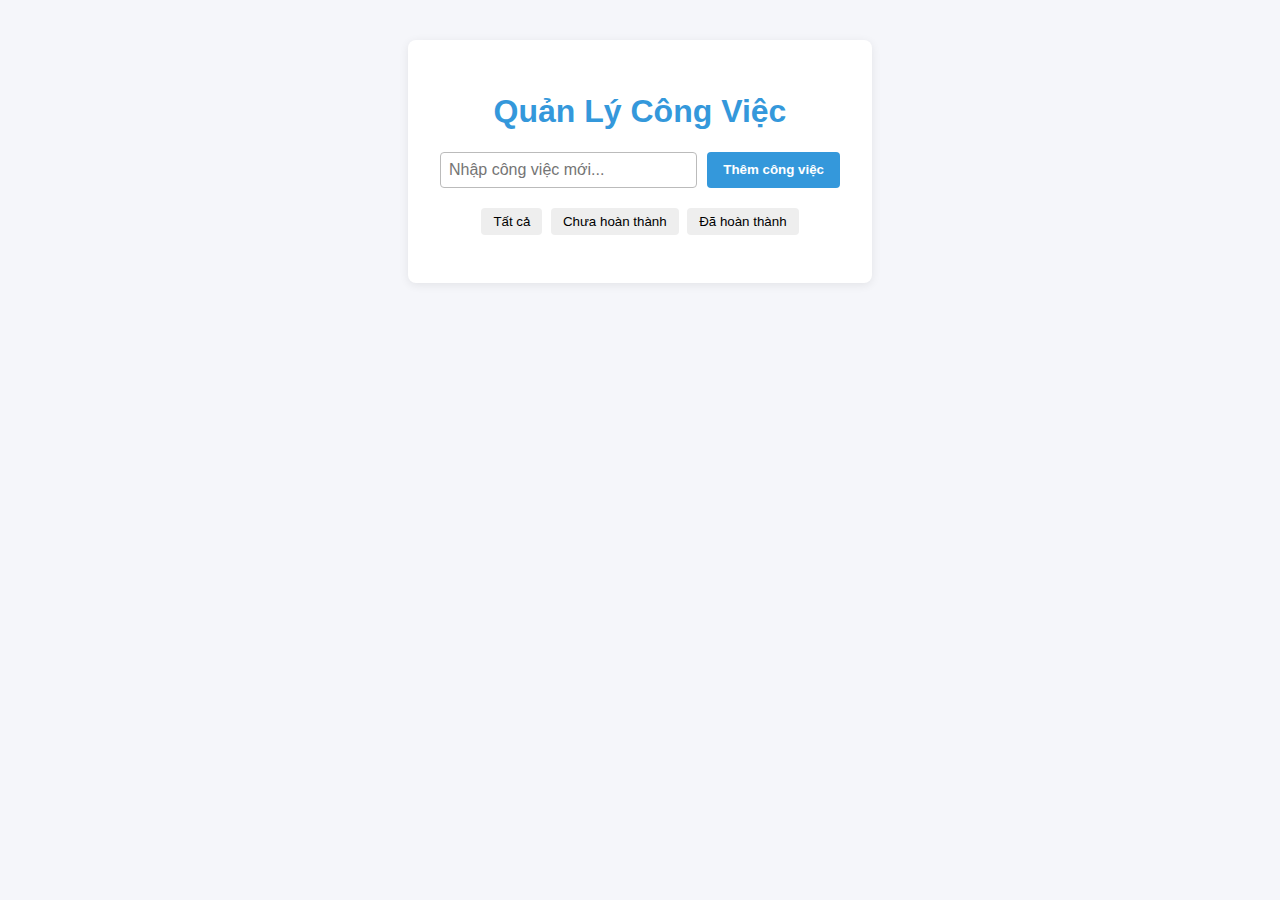
<file: GITHUB THỰC HÀNH 3/BÀI 1.1/index.html>
<!DOCTYPE html>
<html lang="vi">
<head>
    <meta charset="UTF-8">
    <title>Quản Lý Công Việc (Todo List)</title>
    <meta name="viewport" content="width=device-width, initial-scale=1.0">
    <link rel="stylesheet" href="style.css">
</head>
<body>
    <div class="todo-container">
        <h1>Quản Lý Công Việc</h1>
        <div class="input-group">
            <input type="text" id="task-input" placeholder="Nhập công việc mới...">
            <button id="add-task-btn">Thêm công việc</button>
        </div>
        <div class="filter-group">
            <button class="filter-btn" data-filter="all">Tất cả</button>
            <button class="filter-btn" data-filter="active">Chưa hoàn thành</button>
            <button class="filter-btn" data-filter="completed">Đã hoàn thành</button>
        </div>
        <ul id="task-list"></ul>
    </div>
    <script src="script.js"></script>
</body>
</html>
</file>
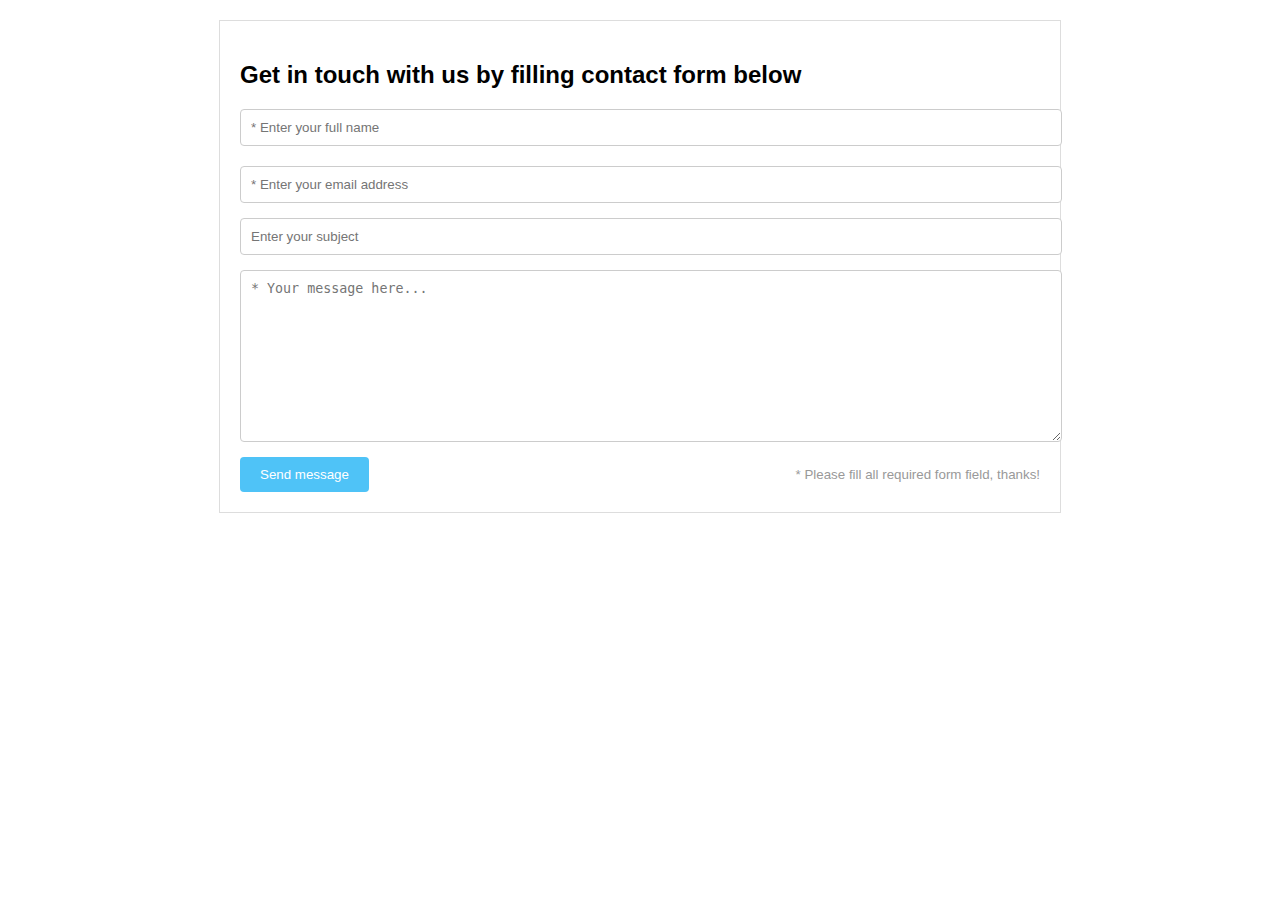
<file: GITHUB THỰC HÀNH 2/BÀI 1/CAU1.html>
<!DOCTYPE html>
<html lang="en">
  <head>
    <meta charset="UTF-8" />
    <meta name="viewport" content="width=device-width, initial-scale=1.0" />
    <title>Contact Form Flexbox</title>
    <style>
      body {
        font-family: Arial, sans-serif;
        margin: 20px;
      }

      .contact-form {
        border: 1px solid #ddd;
        padding: 20px;
        max-width: 800px;
        margin: 0 auto;
      }

      .contact-form h2 {
        margin-bottom: 20px;
      }

      .form-row {
        display: flex;
        flex-direction: column;
        gap: 20px;
        margin-bottom: 15px;
      }

      .form-row input,
      .form-row textarea {
        width: 100%;
        padding: 10px;
        border: 1px solid #ccc;
        border-radius: 4px;
      }

      .form-group {
        flex: 1;
        display: flex;
        flex-direction: column;
      }

      textarea {
        min-height: 150px;
        resize: vertical;
      }

      .button-row {
        display: flex;
        justify-content: space-between;
        align-items: center;
      }

      .button-row button {
        background-color: #4fc3f7;
        color: #fff;
        border: none;
        padding: 10px 20px;
        border-radius: 4px;
        cursor: pointer;
      }

      .button-row small {
        color: #999;
      }
    </style>
  </head>
  <body>
    <div class="contact-form">
      <h2>Get in touch with us by filling contact form below</h2>
      <form>
        <div class="form-row">
          <div class="form-group">
            <input type="text" placeholder="* Enter your full name" required />
          </div>
          <div class="form-group">
            <input
              type="email"
              placeholder="* Enter your email address"
              required
            />
          </div>
        </div>
        <div class="form-row">
          <input type="text" placeholder="Enter your subject" />
        </div>
        <div class="form-row">
          <textarea placeholder="* Your message here..." required></textarea>
        </div>
        <div class="button-row">
          <button type="submit">Send message</button>
          <small>* Please fill all required form field, thanks!</small>
        </div>
      </form>
    </div>
  </body>
</html>
</file>
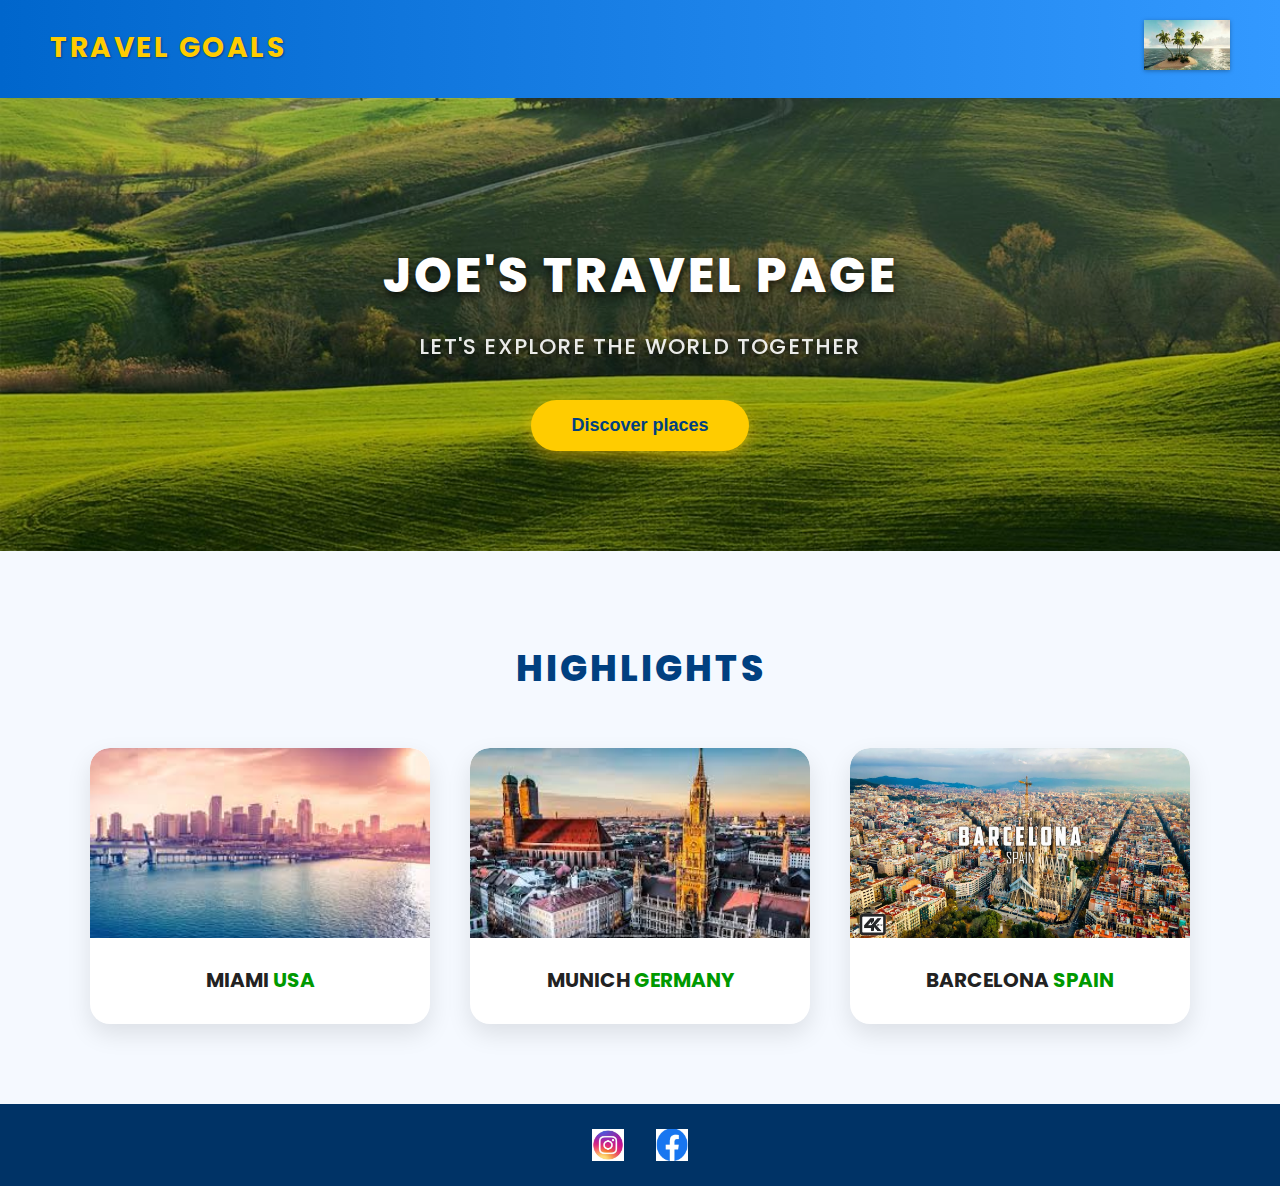
<file: GITHUB THỰC HÀNH 2/BÀI 2/CAU2.html>
<!DOCTYPE html>
<html lang="en">
  <head>
    <meta charset="UTF-8" />
    <meta name="viewport" content="width=device-width, initial-scale=1" />
    <title>Joe's Travel Page</title>
    <link
      href="https://fonts.googleapis.com/css2?family=Poppins:wght@400;700&display=swap"
      rel="stylesheet"
    />
    <style>
      /* Reset */
      * {
        box-sizing: border-box;
      }
      body {
        margin: 0;
        font-family: "Poppins", Arial, sans-serif;
        background-color: #f5f9ff;
        color: #222;
        line-height: 1.6;
      }
      header {
        background: linear-gradient(90deg, #0066cc, #3399ff);
        padding: 20px 50px;
        display: flex;
        justify-content: space-between;
        align-items: center;
        box-shadow: 0 3px 8px rgba(0, 102, 204, 0.3);
      }
      header h1 {
        color: #ffcc00;
        font-weight: 700;
        letter-spacing: 2.5px;
        font-size: 28px;
        margin: 0;
        text-transform: uppercase;
        text-shadow: 1px 1px 2px #004080;
      }
      nav img {
        height: 50px;
        filter: drop-shadow(0 1px 2px rgba(0, 0, 0, 0.3));
        cursor: pointer;
      }
      .hero {
        background-image: url("canhdep.jpg");
        background-size: cover;
        background-position: center;
        padding: 140px 30px 100px;
        text-align: center;
        color: white;
        text-shadow: 0 3px 10px rgba(0, 0, 0, 0.8);
        position: relative;
      }
      .hero::after {
        content: "";
        position: absolute;
        left: 0;
        top: 0;
        right: 0;
        bottom: 0;
        background: rgba(0, 0, 0, 0.3);
        z-index: 0;
      }
      .hero h2 {
        position: relative;
        font-size: 48px;
        margin: 0 0 15px;
        font-weight: 800;
        letter-spacing: 3px;
        z-index: 1;
        text-transform: uppercase;
      }
      .hero p {
        position: relative;
        font-size: 22px;
        margin: 0 0 35px;
        z-index: 1;
        font-weight: 500;
        letter-spacing: 1.2px;
        text-transform: uppercase;
        opacity: 0.9;
      }
      .hero button {
        position: relative;
        background: #ffcc00;
        color: #004080;
        border: none;
        padding: 15px 40px;
        font-weight: 700;
        font-size: 18px;
        border-radius: 50px;
        cursor: pointer;
        box-shadow: 0 5px 15px rgba(255, 204, 0, 0.6);
        transition: background 0.3s ease, transform 0.3s ease;
        z-index: 1;
      }
      .hero button:hover {
        background: #e6b800;
        transform: scale(1.05);
      }
      main {
        padding: 60px 50px 80px;
        max-width: 1200px;
        margin: 0 auto;
      }
      main h2 {
        text-align: center;
        font-size: 36px;
        font-weight: 800;
        margin-bottom: 50px;
        letter-spacing: 3px;
        color: #004080;
        text-transform: uppercase;
      }
      .cards {
        display: grid;
        grid-template-columns: repeat(auto-fit, minmax(280px, 1fr));
        gap: 40px;
      }
      .card {
        background: white;
        border-radius: 20px;
        box-shadow: 0 10px 25px rgba(0, 0, 0, 0.1);
        overflow: hidden;
        transition: transform 0.3s ease, box-shadow 0.3s ease;
        cursor: pointer;
      }
      .card:hover {
        transform: translateY(-15px);
        box-shadow: 0 20px 40px rgba(0, 0, 0, 0.15);
      }
      .card img {
        width: 100%;
        height: 190px;
        object-fit: cover;
        border-top-left-radius: 20px;
        border-top-right-radius: 20px;
        transition: transform 0.5s ease;
      }
      .card:hover img {
        transform: scale(1.05);
      }
      .card p {
        font-weight: 700;
        font-size: 20px;
        padding: 18px 20px 28px;
        margin: 0;
        color: #222;
        text-align: center;
      }
      .green {
        color: #009900;
      }
      footer {
        background-color: #003366;
        padding: 25px 0;
        text-align: center;
        display: flex;
        justify-content: center;
        gap: 2rem;
      }
      footer img {
        width: 2rem;
        cursor: pointer;
        filter: brightness(1);
        transition: filter 0.3s ease, transform 0.3s ease;
      }
      footer img:hover {
        filter: brightness(1.3);
        transform: scale(1.1);
      }
      /* Responsive */
      @media (max-width: 600px) {
        .hero h2 {
          font-size: 32px;
        }
        .hero p {
          font-size: 16px;
        }
        main h2 {
          font-size: 28px;
        }
      }
    </style>
  </head>
  <body>
    <header>
      <h1>TRAVEL GOALS</h1>
      <nav>
        <img src="ocean.jpg" alt="Logo" class="logo" />
      </nav>
    </header>

    <div class="hero">
      <h2>JOE'S TRAVEL PAGE</h2>
      <p>LET'S EXPLORE THE WORLD TOGETHER</p>
      <button>Discover places</button>
    </div>

    <main>
      <h2>HIGHLIGHTS</h2>
      <div class="cards">
        <div class="card">
          <img src="miami.jpg" alt="Miami USA" />
          <p>MIAMI <span class="green">USA</span></p>
        </div>
        <div class="card">
          <img src="munick.jpg" alt="Munich Germany" />
          <p>MUNICH <span class="green">GERMANY</span></p>
        </div>
        <div class="card">
          <img src="barcelona.jpg" alt="Barcelona Spain" />
          <p>BARCELONA <span class="green">SPAIN</span></p>
        </div>
      </div>
    </main>

    <footer>
      <img src="ins.jpg" alt="Instagram" />
      <img src="fb.png" alt="Facebook" />
    </footer>
  </body>
</html>
</file>
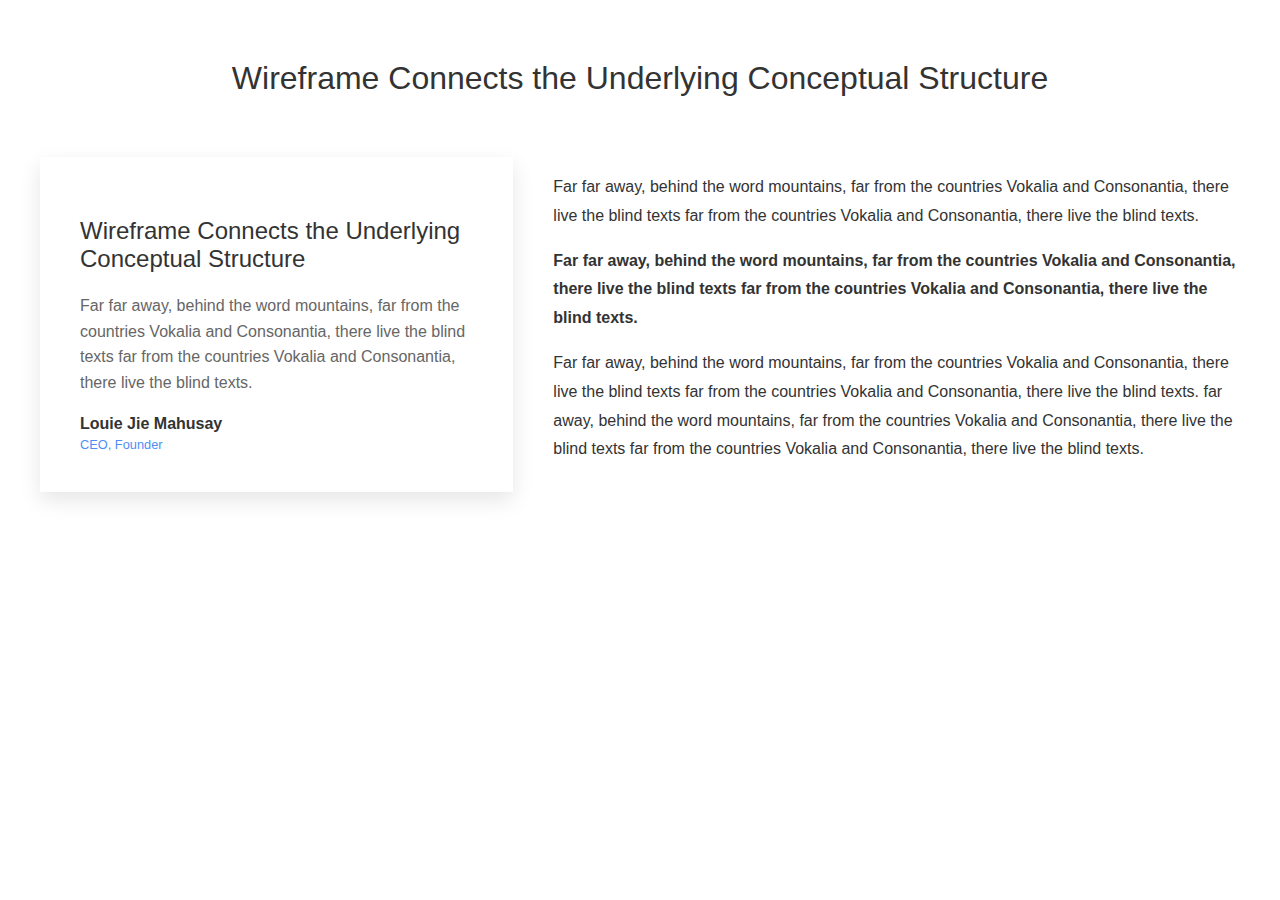
<file: GITHUB THỰC HÀNH 2/BÀI 3/CAU3.html>
<!DOCTYPE html>
<html lang="en">
  <head>
    <meta charset="UTF-8" />
    <meta name="viewport" content="width=device-width, initial-scale=1.0" />
    <title>Wireframe Example</title>
    <style>
      body {
        font-family: "Helvetica", sans-serif;
        margin: 0;
        padding: 0;
        background-color: #fff;
        color: #333;
      }

      .container {
        max-width: 1200px;
        margin: 0 auto;
        padding: 60px 20px;
      }

      .title {
        text-align: center;
        font-size: 2em;
        font-weight: 30;
        margin-bottom: 60px;
      }

      .content-wrapper {
        display: flex;
        gap: 40px;
        flex-wrap: wrap;
      }

      .left-card {
        background: white;
        box-shadow: 0 8px 20px rgba(0, 0, 0, 0.1);
        padding: 40px;
        flex: 1 1 300px;
        max-width: 400px;
      }

      .left-card h2 {
        font-weight: 400;
        margin-bottom: 20px;
      }

      .left-card p {
        line-height: 1.6;
        margin-bottom: 20px;
        color: #666;
      }

      .author {
        font-weight: bold;
        margin-bottom: 4px;
      }

      .author-role {
        font-size: 0.8em;
        color: #4f8ef7;
      }

      .right-text {
        flex: 2 1 500px;
        line-height: 1.8;
        font-weight: 300;
      }

      .right-text strong {
        font-weight: bold;
      }

      @media (max-width: 768px) {
        .content-wrapper {
          flex-direction: column;
        }
      }
    </style>
  </head>
  <body>
    <div class="container">
      <div class="title">
        Wireframe Connects the Underlying Conceptual Structure
      </div>
      <div class="content-wrapper">
        <div class="left-card">
          <h2>Wireframe Connects the Underlying Conceptual Structure</h2>
          <p>
            Far far away, behind the word mountains, far from the countries
            Vokalia and Consonantia, there live the blind texts far from the
            countries Vokalia and Consonantia, there live the blind texts.
          </p>
          <div class="author">Louie Jie Mahusay</div>
          <div class="author-role">CEO, Founder</div>
        </div>
        <div class="right-text">
          <p>
            Far far away, behind the word mountains, far from the countries
            Vokalia and Consonantia, there live the blind texts far from the
            countries Vokalia and Consonantia, there live the blind texts.
          </p>
          <p>
            <strong
              >Far far away, behind the word mountains, far from the countries
              Vokalia and Consonantia, there live the blind texts far from the
              countries Vokalia and Consonantia, there live the blind
              texts.</strong
            >
          </p>
          <p>
            Far far away, behind the word mountains, far from the countries
            Vokalia and Consonantia, there live the blind texts far from the
            countries Vokalia and Consonantia, there live the blind texts. far
            away, behind the word mountains, far from the countries Vokalia and
            Consonantia, there live the blind texts far from the countries
            Vokalia and Consonantia, there live the blind texts.
          </p>
        </div>
      </div>
    </div>
  </body>
</html>
</file>
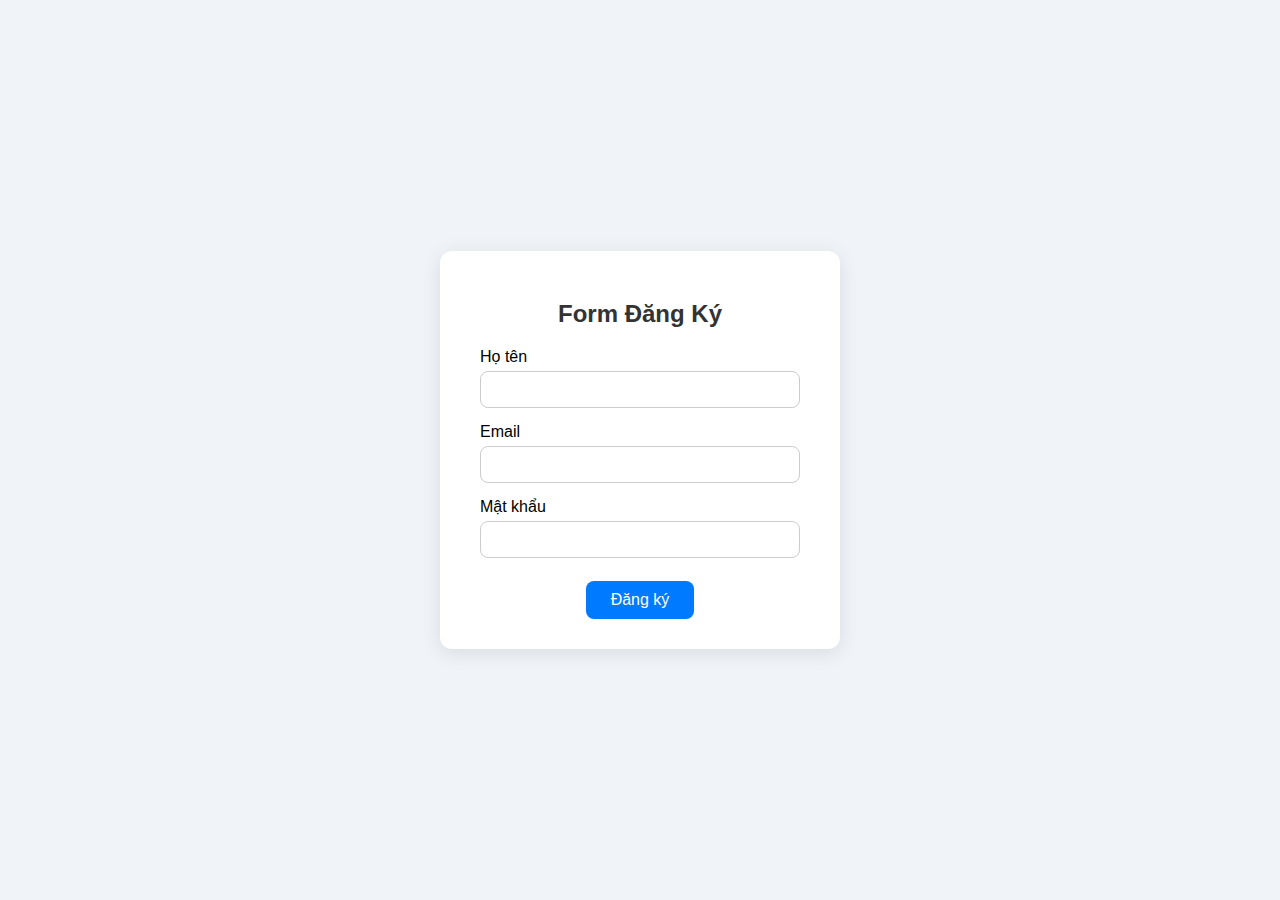
<file: GITHUB THỰC HÀNH 3/BÀI 2/BAI2.html>
<!DOCTYPE html>
<html lang="vi">
  <head>
    <meta charset="UTF-8" />
    <meta name="viewport" content="width=device-width, initial-scale=1" />
    <title>Đăng Ký Thành Viên</title>
    <script src="https://code.jquery.com/jquery-3.6.0.min.js"></script>
    <style>
      * {
        box-sizing: border-box;
        font-family: "Segoe UI", sans-serif;
      }

      body {
        background: #f0f4f8;
        display: flex;
        justify-content: center;
        align-items: center;
        height: 100vh;
        margin: 0;
      }

      .container {
        background: #fff;
        padding: 30px 40px;
        border-radius: 12px;
        box-shadow: 0 4px 20px rgba(0, 0, 0, 0.1);
        width: 100%;
        max-width: 400px;
        text-align: center;
      }

      h2 {
        margin-bottom: 20px;
        color: #333;
      }

      label {
        display: block;
        text-align: left;
        margin-top: 15px;
        margin-bottom: 5px;
        font-weight: 500;
      }

      input[type="text"],
      input[type="email"],
      input[type="password"] {
        width: 100%;
        padding: 10px;
        border: 1px solid #ccc;
        border-radius: 8px;
        transition: 0.3s ease;
      }

      input:focus {
        border-color: #007bff;
        outline: none;
      }

      .error {
        color: red;
        font-size: 0.85em;
        margin-top: 3px;
        text-align: left;
      }

      .success {
        display: none;
        color: #28a745;
        font-size: 1.1em;
        margin-top: 20px;
        font-weight: bold;
      }

      button {
        margin-top: 20px;
        padding: 10px 25px;
        background: #007bff;
        color: white;
        border: none;
        border-radius: 8px;
        cursor: pointer;
        font-size: 1em;
        transition: 0.3s ease;
      }

      button:hover {
        background: #0056b3;
      }

      #successBox {
        display: none;
        padding: 20px;
        background-color: #d4edda;
        color: #155724;
        border-radius: 10px;
        margin-top: 30px;
        font-size: 1em;
        animation: fadeIn 0.7s ease-in;
      }

      @keyframes fadeIn {
        from {
          opacity: 0;
          transform: translateY(20px);
        }
        to {
          opacity: 1;
          transform: translateY(0);
        }
      }
    </style>
  </head>
  <body>
    <div class="container">
      <h2>Form Đăng Ký</h2>
      <form id="registerForm">
        <label>Họ tên</label>
        <input type="text" id="fullname" name="fullname" />
        <div id="fullnameError" class="error"></div>

        <label>Email</label>
        <input type="email" id="email" name="email" />
        <div id="emailError" class="error"></div>

        <label>Mật khẩu</label>
        <input type="password" id="password" name="password" />
        <div id="passwordError" class="error"></div>

        <button type="submit">Đăng ký</button>
      </form>

      <div id="successBox">🎉 Đăng ký thành công! Cảm ơn bạn đã tham gia.</div>
    </div>

    <script>
      $(document).ready(function () {
        $("#registerForm").on("submit", function (e) {
          e.preventDefault();

          // Reset lỗi
          $(".error").text("");
          let isValid = true;

          let fullname = $("#fullname").val().trim();
          let email = $("#email").val().trim();
          let password = $("#password").val().trim();

          if (fullname === "") {
            $("#fullnameError").text("Họ tên không được để trống.");
            isValid = false;
          }

          let emailRegex = /^[^\s@]+@[^\s@]+\.[^\s@]+$/;
          if (!emailRegex.test(email)) {
            $("#emailError").text("Email không hợp lệ.");
            isValid = false;
          }

          if (password.length < 6) {
            $("#passwordError").text("Mật khẩu tối thiểu 6 ký tự.");
            isValid = false;
          }

          if (isValid) {
            $.ajax({
              url: "https://jsonplaceholder.typicode.com/posts",
              type: "POST",
              data: {
                fullname: fullname,
                email: email,
                password: password,
              },
              success: function () {
                $("#registerForm").slideUp(400, function () {
                  $("#successBox").fadeIn(500);
                });
              },
              error: function () {
                alert("Server bận, vui lòng thử lại sau.");
              },
            });
          }
        });
      });
    </script>
  </body>
</html>
</file>
<file: GITHUB THỰC HÀNH 3/BÀI 1.1/style.css>
body {
    background: #f5f6fa;
    font-family: Arial, sans-serif;
}

.todo-container {
    max-width: 400px;
    margin: 40px auto;
    background: #fff;
    padding: 2em;
    border-radius: 8px;
    box-shadow: 0 2px 10px rgba(0,0,0,0.08);
}

h1 {
    text-align: center;
    color: #3498db;
}

.input-group {
    display: flex;
    gap: 10px;
    margin-bottom: 20px;
}

#task-input {
    flex: 1;
    padding: 8px;
    border: 1px solid #bbb;
    border-radius: 4px;
    font-size: 16px;
}

#add-task-btn {
    padding: 8px 16px;
    background: #3498db;
    color: #fff;
    border: none;
    border-radius: 4px;
    font-weight: 600;
    cursor: pointer;
    transition: background 0.2s;
}
#add-task-btn:hover {
    background: #217dbb;
}

.filter-group {
    margin-bottom: 16px;
    text-align: center;
}
.filter-btn {
    background: #eee;
    border: none;
    padding: 6px 12px;
    margin: 0 2px;
    border-radius: 4px;
    cursor: pointer;
}
.filter-btn.active {
    background: #3498db;
    color: #3498db;
}

#task-list {
    list-style: none;
    padding: 0;
    margin: 0;
}

.task-item {
    display: flex;
    align-items: center;
    justify-content: space-between;
    padding: 8px 0;
    border-bottom: 1px solid #eee;
}

.task-title {
    flex: 1;
    margin-right: 10px;
    cursor: pointer;
    transition: color 0.2s;
}

.task-title.completed {
    text-decoration: line-through;
    color: #aaa;
}

.delete-btn {
    background: #e74c3c;
    border: none;
    color: #fff;
    border-radius: 4px;
    padding: 4px 10px;
    cursor: pointer;
    font-size: 14px;
    transition: background 0.2s;
}

.delete-btn:hover {
    background: #c0392b;
}
</file>
